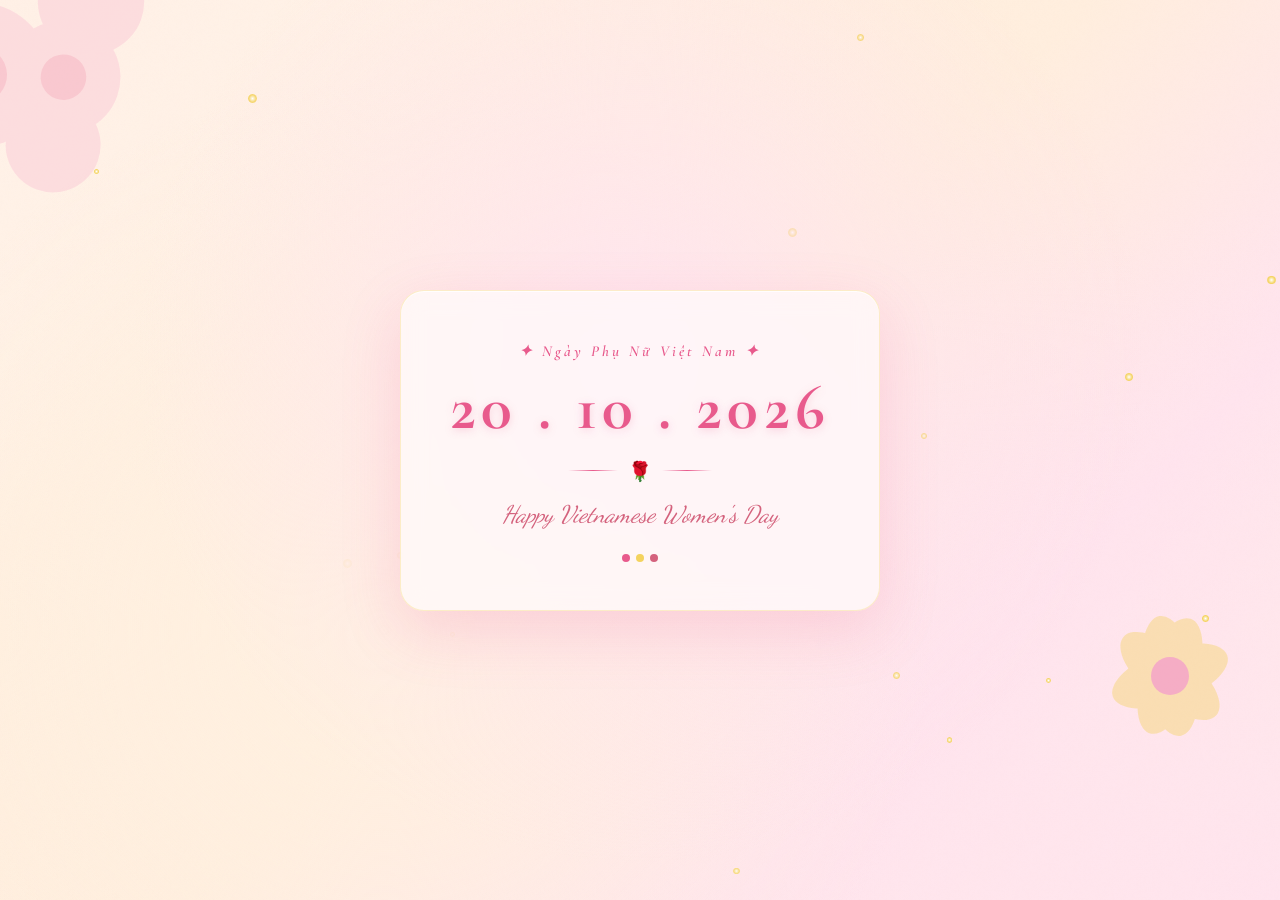
<file: index.html>
<!DOCTYPE html>
<html lang="vi">
<head>
  <meta charset="UTF-8" />
  <meta name="viewport" content="width=device-width, initial-scale=1.0, maximum-scale=1.0, user-scalable=no" />
  <title>Chúc Mừng 20/10 • Ngày Phụ Nữ Việt Nam | Rinva</title>
  <meta name="description" content="Lá thư kỷ niệm Ngày Phụ Nữ Việt Nam 20/10 — gửi đến tất cả phái đẹp Việt Nam những lời chúc tốt đẹp nhất từ trái tim. Mở bó hoa và nhận thiệp chúc mừng dành riêng cho bạn." />
  <meta name="keywords" content="20/10, ngày phụ nữ việt nam, chúc mừng 20 tháng 10, lời chúc 20/10, thiệp 20/10, hoa 20/10, ngày phụ nữ, vietnamese women's day" />
  <meta name="author" content="Rinva" />
  <meta name="robots" content="index, follow" />
  <meta name="theme-color" content="#b7306a" />
  <link rel="canonical" href="https://rin.io.vn" />

  <!-- Open Graph / Facebook -->
  <meta property="og:type" content="website" />
  <meta property="og:url" content="https://rin.io.vn" />
  <meta property="og:title" content="Chúc Mừng 20/10 — Ngày Phụ Nữ Việt Nam | Rinva" />
  <meta property="og:description" content="Lá thư kỷ niệm Ngày Phụ Nữ Việt Nam 20/10. Mở bó hoa và nhận thiệp chúc mừng dành riêng cho bạn — từ Rinva." />
  <meta property="og:image" content="https://rin.io.vn/og-20-10.png" />
  <meta property="og:image:secure_url" content="https://rin.io.vn/og-20-10.png" />
  <meta property="og:image:type" content="image/png" />
  <meta property="og:image:width" content="1536" />
  <meta property="og:image:height" content="1024" />
  <meta property="og:image:alt" content="Thiệp chúc mừng 20/10 — Ngày Phụ Nữ Việt Nam từ Rinva" />
  <meta property="og:site_name" content="Rinva" />
  <meta property="og:locale" content="vi_VN" />

  <!-- Twitter Card -->
  <meta name="twitter:card" content="summary_large_image" />
  <meta name="twitter:url" content="https://rin.io.vn" />
  <meta name="twitter:title" content="Chúc Mừng 20/10 — Ngày Phụ Nữ Việt Nam | Rinva" />
  <meta name="twitter:description" content="Lá thư kỷ niệm Ngày Phụ Nữ Việt Nam 20/10. Mở bó hoa và nhận thiệp chúc mừng dành riêng cho bạn — từ Rinva." />
  <meta name="twitter:image" content="https://rin.io.vn/og-20-10.png" />
  <meta name="twitter:image:alt" content="Thiệp chúc mừng 20/10 — Ngày Phụ Nữ Việt Nam từ Rinva" />

  <!-- Google Fonts -->
  <link rel="preconnect" href="https://fonts.googleapis.com">
  <link rel="preconnect" href="https://fonts.gstatic.com" crossorigin>
  <link href="https://fonts.googleapis.com/css2?family=Cormorant+Garamond:ital,wght@0,500;0,600;0,700;1,500;1,600&family=Dancing+Script:wght@600;700&family=Be+Vietnam+Pro:ital,wght@0,300;0,400;0,500;0,600;0,700;1,400&display=swap" rel="stylesheet">

  <!-- Favicon -->
  <link rel="icon" type="image/png" sizes="any" href="ico.png" />
  <link rel="icon" type="image/png" sizes="32x32" href="ico.png" />
  <link rel="icon" type="image/png" sizes="192x192" href="ico.png" />
  <link rel="shortcut icon" href="ico.png" />
  <link rel="apple-touch-icon" href="ico.png" />
  <link rel="mask-icon" href="ico.png" color="#b7306a" />

  <!-- PWA / Web App -->
  <link rel="manifest" href="site.webmanifest" />
  <meta name="apple-mobile-web-app-title" content="Rinva" />
  <meta name="apple-mobile-web-app-capable" content="yes" />
  <meta name="mobile-web-app-capable" content="yes" />
  <meta name="application-name" content="Rinva" />

  <!-- Schema.org / JSON-LD -->
  <script type="application/ld+json">
  {
    "@context": "https://schema.org",
    "@type": "Event",
    "@id": "https://rin.io.vn/#event",
    "name": "Ngày Phụ Nữ Việt Nam 20/10",
    "alternateName": "Chúc Mừng 20/10 — Ngày Phụ Nữ Việt Nam",
    "description": "Lá thư kỷ niệm Ngày Phụ Nữ Việt Nam 20/10 gửi đến tất cả phái đẹp Việt Nam những lời chúc tốt đẹp nhất từ Rinva.",
    "url": "https://rin.io.vn",
    "startDate": "2026-10-20",
    "endDate": "2026-10-20",
    "eventAttendanceMode": "https://schema.org/OnlineEventAttendanceMode",
    "eventStatus": "https://schema.org/EventScheduled",
    "eventType": "https://schema.org/SocialEvent",
    "isAccessibleForFree": true,
    "inLanguage": "vi-VN",
    "image": {
      "@type": "ImageObject",
      "url": "https://rin.io.vn/og-20-10.png",
      "width": 1536,
      "height": 1024,
      "encodingFormat": "image/png",
      "caption": "Thiệp chúc mừng 20/10 — Ngày Phụ Nữ Việt Nam từ Rinva"
    },
    "thumbnailUrl": "https://rin.io.vn/og-20-10.png",
    "location": {
      "@type": "VirtualLocation",
      "url": "https://rin.io.vn"
    },
    "organizer": {
      "@type": "Organization",
      "@id": "https://rin.io.vn/#organization",
      "name": "Rinva",
      "url": "https://rin.io.vn",
      "logo": {
        "@type": "ImageObject",
        "url": "https://rin.io.vn/ico.png"
      },
      "image": "https://rin.io.vn/ico.png"
    },
    "publisher": {
      "@type": "Organization",
      "name": "Rinva",
      "url": "https://rin.io.vn",
      "logo": {
        "@type": "ImageObject",
        "url": "https://rin.io.vn/ico.png"
      }
    }
  }
  </script>

  <!-- Schema.org: WebSite + Organization (rich result cho Google) -->
  <script type="application/ld+json">
  {
    "@context": "https://schema.org",
    "@type": "WebSite",
    "@id": "https://rin.io.vn/#website",
    "url": "https://rin.io.vn",
    "name": "Rinva",
    "alternateName": "rin.io.vn",
    "description": "Rinva — Chia sẻ những khoảnh khắc và lời chúc tốt đẹp.",
    "inLanguage": "vi-VN",
    "publisher": {
      "@type": "Organization",
      "@id": "https://rin.io.vn/#organization",
      "name": "Rinva",
      "url": "https://rin.io.vn",
      "logo": {
        "@type": "ImageObject",
        "url": "https://rin.io.vn/ico.png"
      }
    },
    "potentialAction": {
      "@type": "SearchAction",
      "target": {
        "@type": "EntryPoint",
        "urlTemplate": "https://rin.io.vn/search?q={search_term_string}"
      },
      "query-input": "required name=search_term_string"
    }
  }
  </script>

  <link rel="stylesheet" href="css/style.css">
</head>
<body>

  <!-- Lớp nền gradient + texture giấy cố định -->
  <div class="paper-bg"></div>

  <!-- Lớp hoa nền trang trí các góc -->
  <div class="bg-flowers" aria-hidden="true"></div>

  <!-- Lớp cánh hoa rơi (SVG particle 2D) -->
  <div id="petals-layer" aria-hidden="true"></div>

  <!-- Lớp sparkle tỏa sáng -->
  <div id="sparkles-layer" aria-hidden="true"></div>

  <!-- ========================================================================
       TRANG 1: SPLASH NGÀY 20/10/2026 (TỰ CHUYỂN SAU 3 GIÂY)
       ======================================================================== -->
  <section id="stage-1" class="stage-screen active">
    <div class="splash-frame">
      <div class="splash-ribbon-top">✦  Ngày Phụ Nữ Việt Nam  ✦</div>
      <h1 class="splash-date">20 . 10 . 2026</h1>
      <div class="splash-divider">
        <span class="divider-line"></span>
        <span class="divider-flower">🌹</span>
        <span class="divider-line"></span>
      </div>
      <p class="splash-subtitle">Happy Vietnamese Women's Day</p>
      <div class="splash-loader"><span></span><span></span><span></span></div>
    </div>
  </section>

  <!-- ========================================================================
       TRANG 2: LỜI MỞ ĐẦU - THƯ GIẤY
       ======================================================================== -->
  <section id="stage-2" class="stage-screen">
    <div class="letter-wrap">
      <div class="letter-paper">
        <div class="letter-corner corner-tl"></div>
        <div class="letter-corner corner-tr"></div>
        <div class="letter-corner corner-bl"></div>
        <div class="letter-corner corner-br"></div>

        <div class="letter-stamp">🌸</div>

        <div class="letter-dear">Gửi người phụ nữ tuyệt vời,</div>

        <p class="letter-line">
          Mỗi mùa thu qua, ngày <strong>20 tháng 10</strong> lại trở thành một dịp đặc biệt
          để chúng ta dừng lại, nhìn về những người phụ nữ đã cho đi không điều kiện —
          bằng tình yêu thương, bằng sự kiên cường, và bằng cả những hy sinh thầm lặng.
        </p>

        <p class="letter-line">
          Trang web nhỏ này là một lá thư gửi đến <em>tất cả phái đẹp Việt Nam</em>,
          như một lời tri ân chân thành nhất mà Rinva muốn gửi gắm.
        </p>

        <p class="letter-line highlight-line">
          Hãy nhấn <strong>Đọc tiếp</strong> để xem những lời chúc ý nghĩa bên trong nhé.
        </p>

        <button id="btn-to-stage-3" class="btn-letter">
          <span>Đọc tiếp</span>
          <span class="btn-arrow">➔</span>
        </button>
      </div>
    </div>
  </section>

  <!-- ========================================================================
       TRANG 3: LỜI CHÚC CHÍNH - 9 ĐOẠN
       ======================================================================== -->
  <section id="stage-3" class="stage-screen">
    <div class="wish-wrapper">

      <header class="wish-header">
        <div class="header-deco left">🌷</div>
        <h2 class="wish-main-title">Gửi Trọn Yêu Thương</h2>
        <div class="header-deco right">🌷</div>
        <p class="wish-main-sub">Những lời chúc từ trái tim — 20.10.2026</p>
      </header>

      <article class="wish-article">

        <p class="wish-paragraph">
          Người phụ nữ Việt Nam — dù ở bất kỳ vai trò nào, người con gái, người chị, người mẹ, hay người bà —
          đều mang trong mình một vẻ đẹp rất riêng: vẻ đẹp của sự <strong>nhẫn nại</strong>,
          của <strong>thủy chung</strong>, và của cả những nghị lực phi thường.
        </p>

        <p class="wish-paragraph">
          Tháng Mười này, khi hoa cúc họa mi nở trắng khắp con đường quê,
          tôi muốn gửi đến bạn lời chúc về một ngày ý nghĩa —
          ngày mà cả thế giới tôn vinh phái đẹp, và nhắc nhở rằng:
          <em>“Phụ nữ xứng đáng được yêu thương mỗi ngày, không chỉ một ngày.”</em>
        </p>

        <blockquote class="wish-quote">
          "Hoa có thể không nở mãi, nhưng vẻ đẹp thì còn đọng lại trong lòng người.
          Cũng như phụ nữ — không cần cố gắng trở nên hoàn hảo, chỉ cần là chính mình."
        </blockquote>

        <p class="wish-paragraph">
          Chúc cho mỗi người phụ nữ Việt đều được <strong>trân trọng</strong> — không chỉ trong ngày hôm nay,
          mà là mỗi ngày trong năm. Chúc cho nụ cười của các bạn luôn rạng rỡ,
          trái tim luôn ấm áp, và giấc mơ của các bạn sẽ luôn được ươm mầm rồi nở hoa.
        </p>

        <p class="wish-paragraph">
          Chúc cho những ai đang mệt mỏi sẽ tìm thấy bình yên;
          những ai đang cô đơn sẽ tìm thấy sự đồng hành;
          và những ai đang yêu — sẽ yêu một cách trọn vẹn nhất.
        </p>

        <p class="wish-paragraph">
          Đừng quên rằng: <strong>bạn là điều tuyệt vời nhất</strong> mà cuộc sống này ban tặng.
          Hãy yêu thương chính mình trước khi yêu thương ai khác.
        </p>

        <p class="wish-paragraph">
          Và nhân ngày 20/10 — ngày của bạn — hãy nhận lấy những bông hoa đẹp nhất,
          như một lời nhắc nhở rằng bạn xứng đáng được yêu thương theo cách tuyệt vời nhất.
        </p>

        <p class="wish-paragraph signature">
          🌸 — Rinva gửi tặng <span class="brand-name">Phái đẹp Việt Nam</span> 🌸
        </p>

      </article>

      <button id="btn-to-stage-4" class="btn-final">
        <span class="btn-final-icon">💐</span>
        <span>Mở Bó Hoa Tặng Bạn</span>
        <span class="btn-arrow">➔</span>
      </button>

    </div>
  </section>

  <!-- ========================================================================
       TRANG 4: CHECK-IN POSTCARD - SHARE & DOWNLOAD
       ======================================================================== -->
  <section id="stage-4" class="stage-screen">

    <!-- Nút Chia sẻ / Lưu ảnh cố định góc trên phải (nằm ngoài khung postcard) -->
    <div class="action-bar-top">
      <button id="btn-download" class="action-btn" type="button" title="Lưu ảnh này về máy">
        <span class="action-icon">⬇</span>
        <span class="action-text">Lưu ảnh</span>
      </button>
      <button id="btn-share" class="action-btn" type="button" title="Chia sẻ với mọi người">
        <span class="action-icon">↗</span>
        <span class="action-text">Chia sẻ</span>
      </button>
    </div>

    <!-- Bộ chọn phong cách postcard PNG (chỉ ảnh hưởng tới ảnh xuất ra) -->
    <div class="style-picker" role="group" aria-label="Chọn phong cách postcard">
      <button type="button" class="style-chip is-active" data-style="magazine" aria-pressed="true" aria-label="Tạp chí sang trọng">
        <span class="style-icon">✨</span>
        <span class="style-name">Tạp chí</span>
      </button>
      <button type="button" class="style-chip" data-style="romantic" aria-pressed="false" aria-label="Lãng mạn cổ điển">
        <span class="style-icon">🌸</span>
        <span class="style-name">Vintage</span>
      </button>
      <button type="button" class="style-chip" data-style="minimal" aria-pressed="false" aria-label="Tối giản hiện đại">
        <span class="style-icon">◻</span>
        <span class="style-name">Minimal</span>
      </button>
    </div>

    <div class="final-stage">

      <div class="final-bg-glow"></div>

      <!-- Tấm postcard để chụp ảnh -->
      <div id="postcard" class="postcard postcard--magazine">

        <!-- Viền ngoài -->
        <div class="postcard-border">
          <span class="corner-deco tl">✿</span>
          <span class="corner-deco tr">✿</span>
          <span class="corner-deco bl">✿</span>
          <span class="corner-deco br">✿</span>

          <!-- Header postcard -->
          <header class="postcard-header">
            <div class="postcard-stamp">🌹</div>
            <div class="postcard-meta">
              <span class="meta-line-1">Happy Vietnamese Women's Day</span>
              <span class="meta-line-2">20 . 10 . 2026</span>
            </div>
            <div class="postcard-tag">
              <span class="tag-dot"></span>
              <span class="tag-text">SPECIAL DAY</span>
            </div>
          </header>

          <!-- Ảnh bó hoa -->
          <div class="postcard-photo">
            <div class="photo-glow"></div>
            <img id="bouquet-img"
                 src="data/mau-hoa-1.png"
                 alt="Bó hoa tặng bạn"
                 class="bouquet-photo"
                 loading="eager"
                 decoding="async"/>
            <div class="photo-caption">
              <span class="caption-icon">✦</span>
              <span>Một bó hoa được kết từ rất nhiều yêu thương</span>
              <span class="caption-icon">✦</span>
            </div>
          </div>

          <!-- Lời chúc + tên người nhận -->
          <div class="postcard-message">
            <p class="postcard-to-label">— Gửi đến —</p>
            <input
              id="recipient-name"
              type="text"
              class="postcard-recipient"
              placeholder="Bấm vào đây để điền tên của bạn"
              maxlength="60"
              aria-label="Tên người nhận"
              spellcheck="false"
            />
            <p class="postcard-wish">
              <span class="wish-icon-left">🌷</span>
              <span>
                Chúc <span id="recipient-display">Một người phụ nữ tuyệt vời</span>
                một ngày 20/10 thật ý nghĩa,
                <br/>
                tràn đầy hoa và yêu thương
              </span>
              <span class="wish-icon-right">🌷</span>
            </p>
          </div>

          <!-- Footer postcard -->
          <footer class="postcard-footer">
            <span class="footer-line"></span>
            <span class="footer-text">Với tất cả yêu thương &amp; trân trọng</span>
            <span class="footer-line"></span>
          </footer>
          <div class="postcard-credit"><strong>Rinva</strong> · <a href="https://rin.io.vn" target="_blank" rel="noopener">rin.io.vn</a></div>
        </div>
      </div>

      <!-- ====== Bộ chọn bó hoa (NGOÀI postcard — không xuất vào PNG) ====== -->
      <div class="bouquet-gallery" role="group" aria-label="Chọn bó hoa">
        <h3 class="gallery-title">
          <span class="gallery-title-icon">💐</span>
          Chọn bó hoa bạn thích
          <span class="gallery-title-icon">💐</span>
        </h3>
        <div class="gallery-grid" id="bouquet-gallery-grid">
          <button type="button" class="bouquet-thumb is-active"
                  data-src="data/mau-hoa-1.png"
                  data-name="Bó hoa pastel hồng"
                  aria-label="Bó hoa pastel hồng">
            <img src="data/mau-hoa-1.png" alt="Bó hoa pastel hồng" loading="lazy" />
            <span class="thumb-label">Pastel Hồng</span>
          </button>
          <button type="button" class="bouquet-thumb"
                  data-src="data/avd.png"
                  data-name="Bó hoa hồng-vàng đậm"
                  aria-label="Bó hoa hồng-vàng đậm">
            <img src="data/avd.png" alt="Bó hoa hồng-vàng đậm" loading="lazy" />
            <span class="thumb-label">Hồng Vàng Đậm</span>
          </button>
          <button type="button" class="bouquet-thumb"
                  data-src="data/avd-6.png"
                  data-name="Bó hoa hồng-xanh có ruy băng"
                  aria-label="Bó hoa hồng-xanh có ruy băng">
            <img src="data/avd-6.png" alt="Bó hoa hồng-xanh có ruy băng" loading="lazy" />
            <span class="thumb-label">Hồng-Xanh</span>
          </button>
          <button type="button" class="bouquet-thumb"
                  data-src="data/hoa_huong_duong.png"
                  data-name="Bó hoa hướng dương"
                  aria-label="Bó hoa hướng dương">
            <img src="data/hoa_huong_duong.png" alt="Bó hoa hướng dương" loading="lazy" />
            <span class="thumb-label">Hướng Dương</span>
          </button>
          <button type="button" class="bouquet-thumb"
                  data-src="data/hoa_tualip.png"
                  data-name="Bó hoa tulip đa sắc"
                  aria-label="Bó hoa tulip đa sắc">
            <img src="data/hoa_tualip.png" alt="Bó hoa tulip đa sắc" loading="lazy" />
            <span class="thumb-label">Tulip Đa Sắc</span>
          </button>
        </div>
        <p class="gallery-hint">Bó hoa bạn chọn sẽ hiển thị trên tấm thiệp khi lưu/chia sẻ ✨</p>
      </div>

      <!-- Nút Chia sẻ / Lưu ảnh lớn phía dưới postcard (mobile-friendly) -->
      <div class="action-bar-bottom">
        <button id="btn-download-2" class="big-action-btn btn-download-main" type="button">
          <span class="big-icon">⬇</span>
          <span>Lưu ảnh</span>
        </button>
        <button id="btn-share-2" class="big-action-btn btn-share-main" type="button">
          <span class="big-icon">↗</span>
          <span>Chia sẻ</span>
        </button>
      </div>

      <button id="btn-restart" class="btn-restart-inline">
        <span>↻</span> Đọc lại từ đầu
      </button>

      <p class="final-footer">— 20.10.2026 • Rinva · <a href="https://rin.io.vn" target="_blank" rel="noopener">rin.io.vn</a> —</p>

    </div>
  </section>

  <script src="js/main.js"></script>
</body>
</html>
</file>
<file: css/style.css>
/* ==========================================================================
   LỄ HỘI 20/10 - STYLE.CSS
   Toàn bộ 2D, gradient giấy, hoa nền, animation mượt.
   Tông hồng-ngà-vàng, không dùng WebGL / 3D.
   ========================================================================== */

:root {
  --col-pink-deep: #e85a8c;
  --col-pink-soft: #f9b9d0;
  --col-pink-light: #ffe4ee;
  --col-gold: #f4d35e;
  --col-cream: #fff8f0;
  --col-paper: #ffeede;
  --col-text: #5a3d4e;
  --col-text-light: #8a6e7d;
  --col-rose: #d4627d;

  --font-display: 'Cormorant Garamond', 'Be Vietnam Pro', serif;
  --font-script: 'Dancing Script', cursive;
  --font-body: 'Be Vietnam Pro', system-ui, sans-serif;

  --transition-smooth: 0.6s cubic-bezier(0.4, 0, 0.2, 1);
}

/* ============================================================
   RESET
   ============================================================ */
* { box-sizing: border-box; margin: 0; padding: 0; }
html, body { width: 100%; min-height: 100%; overflow-x: hidden; }
html { font-size: 16px; scroll-behavior: smooth; }

body {
  font-family: var(--font-body);
  color: var(--col-text);
  background: #fff8f0;
  line-height: 1.6;
  position: relative;
  min-height: 100vh;
}

button { font-family: inherit; cursor: pointer; border: none; background: none; }

input { font-family: inherit; }

/* ============================================================
   LỚP NỀN GRADIENT GIẤY (CỐ ĐỊNH, Z-INDEX THẤP NHẤT)
   ============================================================ */
.paper-bg {
  position: fixed;
  inset: 0;
  z-index: -3;
  background:
    radial-gradient(ellipse at top left, #fff0e6 0%, transparent 50%),
    radial-gradient(ellipse at bottom right, #ffe4ee 0%, transparent 55%),
    linear-gradient(135deg, #fff8f0 0%, #fff0e0 25%, #ffeede 50%, #ffe4ee 75%, #fff0e6 100%);
}

/* Paper texture noise via SVG filter (rất nhẹ) */
.paper-bg::before {
  content: "";
  position: absolute;
  inset: 0;
  background-image: url("data:image/svg+xml,%3Csvg viewBox='0 0 200 200' xmlns='http://www.w3.org/2000/svg'%3E%3Cfilter id='n'%3E%3CfeTurbulence type='fractalNoise' baseFrequency='0.85' numOctaves='2' stitchTiles='stitch'/%3E%3CfeColorMatrix values='0 0 0 0 0.9 0 0 0 0 0.8 0 0 0 0 0.7 0 0 0 0.08 0'/%3E%3C/filter%3E%3Crect width='100%25' height='100%25' filter='url(%23n)'/%3E%3C/svg%3E");
  opacity: 0.4;
  mix-blend-mode: multiply;
  pointer-events: none;
}

/* ============================================================
   LỚP HOA NỀN TRANG TRÍ GÓC
   ============================================================ */
.bg-flowers {
  position: fixed;
  inset: 0;
  z-index: -2;
  pointer-events: none;
  overflow: hidden;
}

.bg-flowers::before,
.bg-flowers::after {
  content: "";
  position: absolute;
  width: 380px;
  height: 380px;
  background-repeat: no-repeat;
  background-size: contain;
  opacity: 0.35;
}

.bg-flowers::before {
  top: -60px;
  left: -60px;
  background-image: url("data:image/svg+xml,%3Csvg xmlns='http://www.w3.org/2000/svg' viewBox='0 0 200 200'%3E%3Cg fill='%23f9b9d0'%3E%3Ccircle cx='40' cy='40' r='38'/%3E%3Ccircle cx='80' cy='60' r='30'/%3E%3Ccircle cx='110' cy='30' r='28'/%3E%3Ccircle cx='60' cy='90' r='25'/%3E%3C/g%3E%3Cg fill='%23e85a8c' opacity='0.6'%3E%3Ccircle cx='40' cy='40' r='15'/%3E%3Ccircle cx='80' cy='60' r='12'/%3E%3C/g%3E%3C/svg%3E");
  transform: rotate(-25deg);
  animation: bgFlowerFloat 12s ease-in-out infinite;
}

.bg-flowers::after {
  bottom: -80px;
  right: -80px;
  background-image: url("data:image/svg+xml,%3Csvg xmlns='http://www.w3.org/2000/svg' viewBox='0 0 200 200'%3E%3Cg fill='%23f4d35e'%3E%3Cellipse cx='100' cy='40' rx='14' ry='32' transform='rotate(20 100 40)'/%3E%3Cellipse cx='100' cy='40' rx='14' ry='32' transform='rotate(70 100 40)'/%3E%3Cellipse cx='100' cy='40' rx='14' ry='32' transform='rotate(130 100 40)'/%3E%3Cellipse cx='100' cy='40' rx='14' ry='32' transform='rotate(170 100 40)'/%3E%3C/g%3E%3Cg fill='%23e85a8c'%3E%3Ccircle cx='100' cy='40' r='10'/%3E%3C/g%3E%3C/svg%3E");
  opacity: 0.4;
  animation: bgFlowerFloat 15s ease-in-out infinite reverse;
}

.bg-flowers > .extra-flower {
  position: absolute;
  width: 180px;
  height: 180px;
  background-size: contain;
  background-repeat: no-repeat;
  opacity: 0.3;
  pointer-events: none;
}

@keyframes bgFlowerFloat {
  0%, 100% { transform: translateY(0) rotate(0deg); }
  50% { transform: translateY(-20px) rotate(5deg); }
}

/* ============================================================
   LỚP CÁNH HOA RƠI (PETALS LAYER)
   ============================================================ */
#petals-layer {
  position: fixed;
  inset: 0;
  z-index: -1;
  pointer-events: none;
  overflow: hidden;
}

.petal {
  position: absolute;
  top: -40px;
  width: 26px;
  height: 26px;
  background-size: contain;
  background-repeat: no-repeat;
  pointer-events: none;
  will-change: transform, opacity;
  animation: petalFall linear infinite;
  filter: drop-shadow(0 1px 2px rgba(0,0,0,0.15));
}

@keyframes petalFall {
  0% {
    transform: translate3d(0, -50px, 0) rotate(0deg);
    opacity: 0;
  }
  10% { opacity: 1; }
  90% { opacity: 1; }
  100% {
    transform: translate3d(var(--drift, 80px), 110vh, 0) rotate(720deg);
    opacity: 0;
  }
}

/* SVG cánh hoa 6 loại */
.petal-rose { background-image: url("data:image/svg+xml,%3Csvg xmlns='http://www.w3.org/2000/svg' viewBox='0 0 40 40'%3E%3Cpath d='M20 5 C15 5 10 10 10 18 C10 28 20 35 20 35 C20 35 30 28 30 18 C30 10 25 5 20 5 Z' fill='%23e85a8c'/%3E%3C/svg%3E"); }
.petal-tulip { background-image: url("data:image/svg+xml,%3Csvg xmlns='http://www.w3.org/2000/svg' viewBox='0 0 40 40'%3E%3Cpath d='M20 6 C12 6 8 14 10 24 C12 32 18 36 20 36 C22 36 28 32 30 24 C32 14 28 6 20 6 Z' fill='%23ff6b6b'/%3E%3C/svg%3E"); }
.petal-peach { background-image: url("data:image/svg+xml,%3Csvg xmlns='http://www.w3.org/2000/svg' viewBox='0 0 40 40'%3E%3Cpath d='M20 5 C14 5 10 10 12 18 C13 28 20 36 20 36 C20 36 27 28 28 18 C30 10 26 5 20 5 Z' fill='%23ffb7c5'/%3E%3C/svg%3E"); }
.petal-gold { background-image: url("data:image/svg+xml,%3Csvg xmlns='http://www.w3.org/2000/svg' viewBox='0 0 40 40'%3E%3Cpath d='M20 5 C15 5 10 10 10 18 C10 28 20 35 20 35 C20 35 30 28 30 18 C30 10 25 5 20 5 Z' fill='%23f4d35e'/%3E%3C/svg%3E"); }
.petal-white { background-image: url("data:image/svg+xml,%3Csvg xmlns='http://www.w3.org/2000/svg' viewBox='0 0 40 40'%3E%3Cpath d='M20 5 C14 5 10 10 12 18 C13 28 20 36 20 36 C20 36 27 28 28 18 C30 10 26 5 20 5 Z' fill='%23fff'/%3E%3C/svg%3E"); }
.petal-lavender { background-image: url("data:image/svg+xml,%3Csvg xmlns='http://www.w3.org/2000/svg' viewBox='0 0 40 40'%3E%3Cpath d='M20 5 C15 5 10 10 10 18 C10 28 20 35 20 35 C20 35 30 28 30 18 C30 10 25 5 20 5 Z' fill='%23c5a3ff'/%3E%3C/svg%3E"); }

/* ============================================================
   LỚP SPARKLE TỎA SÁNG
   ============================================================ */
#sparkles-layer {
  position: fixed;
  inset: 0;
  z-index: 10;
  pointer-events: none;
}

.sparkle {
  position: absolute;
  width: 6px;
  height: 6px;
  background: radial-gradient(circle, #fff 0%, #f4d35e 60%, transparent 100%);
  border-radius: 50%;
  pointer-events: none;
  animation: sparklePulse 2.5s ease-in-out infinite;
}

@keyframes sparklePulse {
  0%, 100% { opacity: 0; transform: scale(0); }
  50% { opacity: 1; transform: scale(1.2); }
}

/* ============================================================
   TRANG - STAGE SCREEN
   ============================================================ */
.stage-screen {
  position: fixed;
  inset: 0;
  display: none;
  align-items: center;
  justify-content: center;
  padding: 2rem 1rem;
  z-index: 5;
}
.stage-screen.active {
  display: flex !important;
  visibility: visible !important;
  opacity: 1 !important;
  z-index: 10 !important;
  animation: stageFadeIn var(--transition-smooth);
  position: fixed !important;
}

@keyframes stageFadeIn {
  from { opacity: 0; transform: scale(0.98); }
  to { opacity: 1; transform: scale(1); }
}

.stage-screen.exiting {
  display: flex !important;
  visibility: visible !important;
  position: fixed !important;
  z-index: 5 !important;
  animation: stageFadeOut var(--transition-smooth) forwards;
}
@keyframes stageFadeOut {
  to { opacity: 0; transform: scale(1.02); }
}

/* Inactive stages */
.stage-screen:not(.active) {
  display: none !important;
  visibility: hidden !important;
  position: absolute !important;
}

/* ============================================================
   TRANG 1: SPLASH
   ============================================================ */
#stage-1 {
  background:
    radial-gradient(circle at 50% 40%, #ffe4ee 0%, transparent 60%),
    radial-gradient(circle at 30% 70%, #fff0e0 0%, transparent 50%);
}

.splash-frame {
  text-align: center;
  padding: 3rem 2.5rem;
  background: rgba(255, 255, 255, 0.6);
  backdrop-filter: blur(12px);
  -webkit-backdrop-filter: blur(12px);
  border-radius: 24px;
  box-shadow:
    0 20px 60px rgba(232, 90, 140, 0.18),
    inset 0 1px 0 rgba(255, 255, 255, 0.8);
  border: 1px solid rgba(244, 211, 94, 0.3);
  max-width: 480px;
  width: 100%;
  animation: splashFloat 4s ease-in-out infinite;
}

@keyframes splashFloat {
  0%, 100% { transform: translateY(0); }
  50% { transform: translateY(-8px); }
}

.splash-ribbon-top {
  font-family: var(--font-display);
  font-style: italic;
  font-size: 0.95rem;
  color: var(--col-pink-deep);
  letter-spacing: 0.2em;
  margin-bottom: 0.8rem;
  font-weight: 600;
}

.splash-date {
  font-family: var(--font-display);
  font-weight: 700;
  font-size: 4rem;
  color: var(--col-pink-deep);
  margin: 0.5rem 0;
  letter-spacing: 0.08em;
  text-shadow: 0 2px 8px rgba(232, 90, 140, 0.25);
  line-height: 1;
}

.splash-divider {
  display: flex;
  align-items: center;
  gap: 0.6rem;
  justify-content: center;
  margin: 1rem auto 0.6rem;
}
.divider-line {
  display: inline-block;
  width: 50px;
  height: 1px;
  background: linear-gradient(90deg, transparent, var(--col-pink-deep), transparent);
}
.divider-flower {
  font-size: 1.2rem;
  animation: dividerSpin 8s linear infinite;
}
@keyframes dividerSpin {
  to { transform: rotate(360deg); }
}

.splash-subtitle {
  font-family: var(--font-script);
  font-size: 1.5rem;
  color: var(--col-rose);
  margin-bottom: 1.2rem;
  font-style: italic;
}

.splash-loader {
  display: flex;
  gap: 0.4rem;
  justify-content: center;
}
.splash-loader span {
  display: inline-block;
  width: 8px;
  height: 8px;
  border-radius: 50%;
  background: var(--col-pink-deep);
  animation: loaderBounce 1.4s ease-in-out infinite;
}
.splash-loader span:nth-child(2) { animation-delay: 0.18s; background: var(--col-gold); }
.splash-loader span:nth-child(3) { animation-delay: 0.36s; background: var(--col-rose); }

@keyframes loaderBounce {
  0%, 80%, 100% { transform: scale(0.5); opacity: 0.4; }
  40% { transform: scale(1.2); opacity: 1; }
}

/* ============================================================
   TRANG 2: LÁ THƯ
   ============================================================ */
.letter-wrap {
  width: 100%;
  max-width: 640px;
  animation: letterRise 0.8s var(--transition-smooth);
}
@keyframes letterRise {
  from { opacity: 0; transform: translateY(40px); }
  to { opacity: 1; transform: translateY(0); }
}

.letter-paper {
  position: relative;
  padding: 3rem 2.8rem;
  background: linear-gradient(135deg, #fff8f0 0%, #fff0e0 100%);
  border-radius: 4px;
  box-shadow:
    0 25px 60px rgba(90, 61, 78, 0.18),
    0 0 0 1px rgba(212, 98, 125, 0.1),
    inset 0 0 80px rgba(232, 90, 140, 0.04);
  border: 1px solid rgba(212, 98, 125, 0.15);
  overflow: hidden;
}

.letter-paper::before {
  content: "";
  position: absolute;
  inset: 0;
  background-image: url("data:image/svg+xml,%3Csvg viewBox='0 0 200 200' xmlns='http://www.w3.org/2000/svg'%3E%3Cfilter id='n'%3E%3CfeTurbulence type='fractalNoise' baseFrequency='1.1' numOctaves='2'/%3E%3CfeColorMatrix values='0 0 0 0 0.85 0 0 0 0 0.75 0 0 0 0 0.65 0 0 0 0.12 0'/%3E%3C/filter%3E%3Crect width='100%25' height='100%25' filter='url(%23n)'/%3E%3C/svg%3E");
  opacity: 0.55;
  pointer-events: none;
  mix-blend-mode: multiply;
}

.letter-paper > * { position: relative; z-index: 1; }

.letter-corner {
  position: absolute;
  width: 50px;
  height: 50px;
  border: 2px solid var(--col-pink-deep);
  opacity: 0.5;
}
.corner-tl { top: 16px; left: 16px; border-right: none; border-bottom: none; }
.corner-tr { top: 16px; right: 16px; border-left: none; border-bottom: none; }
.corner-bl { bottom: 16px; left: 16px; border-right: none; border-top: none; }
.corner-br { bottom: 16px; right: 16px; border-left: none; border-top: none; }

.letter-stamp {
  position: absolute;
  top: 24px;
  right: 28px;
  font-size: 2.2rem;
  transform: rotate(15deg);
  opacity: 0.85;
  filter: drop-shadow(0 2px 3px rgba(0,0,0,0.1));
}

.letter-dear {
  font-family: var(--font-script);
  font-size: 1.7rem;
  color: var(--col-pink-deep);
  margin-bottom: 1.5rem;
  font-weight: 600;
}

.letter-line {
  margin-bottom: 1.2rem;
  font-size: 1.025rem;
  line-height: 1.75;
  color: var(--col-text);
}

.letter-line strong { color: var(--col-pink-deep); font-weight: 600; }
.letter-line em { font-style: italic; color: var(--col-rose); }

.highlight-line {
  margin-top: 1.5rem;
  padding: 0.8rem 1rem;
  background: rgba(244, 211, 94, 0.18);
  border-left: 3px solid var(--col-gold);
  border-radius: 4px;
  font-style: italic;
}

.btn-letter {
  margin-top: 1.5rem;
  padding: 0.85rem 2.2rem;
  background: linear-gradient(135deg, var(--col-pink-deep), var(--col-rose));
  color: white;
  border-radius: 50px;
  font-size: 1rem;
  font-weight: 600;
  letter-spacing: 0.03em;
  display: inline-flex;
  align-items: center;
  gap: 0.6rem;
  box-shadow: 0 8px 22px rgba(232, 90, 140, 0.35);
  transition: all 0.3s ease;
}
.btn-letter:hover {
  transform: translateY(-2px);
  box-shadow: 0 14px 30px rgba(232, 90, 140, 0.45);
}
.btn-arrow {
  display: inline-block;
  transition: transform 0.3s ease;
}
.btn-letter:hover .btn-arrow { transform: translateX(4px); }

/* ============================================================
   TRANG 3: BÀI CHÚC CHÍNH
   ============================================================ */
#stage-3 {
  background:
    radial-gradient(ellipse at top, rgba(255, 228, 238, 0.6) 0%, transparent 70%);
  align-items: flex-start;
  overflow-y: auto;
  padding: 3rem 1.5rem 3rem;
}

.wish-wrapper {
  width: 100%;
  max-width: 720px;
  margin: 0 auto;
  padding: 2.5rem 2rem;
  background: rgba(255, 255, 255, 0.55);
  backdrop-filter: blur(8px);
  -webkit-backdrop-filter: blur(8px);
  border-radius: 16px;
  border: 1px solid rgba(244, 211, 94, 0.3);
  box-shadow: 0 15px 40px rgba(232, 90, 140, 0.12);
}

.wish-header {
  text-align: center;
  margin-bottom: 2.5rem;
  padding-bottom: 1.5rem;
  border-bottom: 1px dashed rgba(232, 90, 140, 0.3);
}

.header-deco {
  display: inline-block;
  font-size: 1.5rem;
  vertical-align: middle;
  margin: 0 0.5rem;
  animation: headerDecoBounce 2.5s ease-in-out infinite;
}
.header-deco.left { animation-delay: 0.2s; }
@keyframes headerDecoBounce {
  0%, 100% { transform: translateY(0) rotate(-5deg); }
  50% { transform: translateY(-5px) rotate(5deg); }
}

.wish-main-title {
  font-family: var(--font-display);
  font-weight: 700;
  font-size: 2.6rem;
  color: var(--col-pink-deep);
  margin: 0.5rem 0 0.6rem;
  letter-spacing: 0.02em;
}

.wish-main-sub {
  font-family: var(--font-script);
  font-size: 1.4rem;
  color: var(--col-rose);
  font-style: italic;
}

.wish-article { margin-top: 2rem; }

.wish-paragraph {
  font-size: 1.05rem;
  line-height: 1.85;
  color: var(--col-text);
  margin-bottom: 1.4rem;
  text-align: justify;
  hyphens: auto;
}
.wish-paragraph strong { color: var(--col-pink-deep); font-weight: 600; }
.wish-paragraph em { font-style: italic; color: var(--col-rose); }

.wish-quote {
  font-family: var(--font-display);
  font-style: italic;
  font-size: 1.25rem;
  line-height: 1.6;
  color: var(--col-pink-deep);
  margin: 2rem 0;
  padding: 1.5rem 1.8rem;
  border-left: 4px solid var(--col-gold);
  background: linear-gradient(90deg, rgba(244, 211, 94, 0.15), rgba(244, 211, 94, 0.05));
  border-radius: 0 8px 8px 0;
  position: relative;
}
.wish-quote::before {
  content: """;
  font-family: var(--font-display);
  font-size: 4rem;
  position: absolute;
  top: -10px;
  left: 8px;
  opacity: 0.18;
  color: var(--col-pink-deep);
  line-height: 1;
}

.wish-paragraph.signature {
  text-align: center;
  margin-top: 2.5rem;
  font-family: var(--font-script);
  font-size: 1.3rem;
  color: var(--col-rose);
}
.brand-name {
  color: var(--col-pink-deep);
  font-weight: 700;
  font-style: normal;
}

.btn-final {
  margin: 2rem auto 0;
  display: flex;
  align-items: center;
  gap: 0.7rem;
  padding: 1.05rem 2.4rem;
  background: linear-gradient(135deg, var(--col-gold) 0%, #ffd166 50%, var(--col-pink-deep) 100%);
  background-size: 200% 200%;
  color: white;
  border-radius: 50px;
  font-size: 1.05rem;
  font-weight: 700;
  letter-spacing: 0.02em;
  box-shadow: 0 12px 30px rgba(232, 90, 140, 0.4);
  transition: all 0.4s ease;
  animation: gradientShift 3s ease infinite;
}
@keyframes gradientShift {
  0%, 100% { background-position: 0% 50%; }
  50% { background-position: 100% 50%; }
}
.btn-final:hover {
  transform: translateY(-3px) scale(1.03);
  box-shadow: 0 18px 40px rgba(232, 90, 140, 0.5);
}
.btn-final-icon { font-size: 1.4rem; }

/* ============================================================
   TRANG 4: TRANG KẾT - BÓ HOA
   ============================================================ */
#stage-4 {
  background:
    radial-gradient(ellipse at center, rgba(255, 228, 238, 0.7) 0%, transparent 65%),
    radial-gradient(ellipse at bottom, rgba(244, 211, 94, 0.2) 0%, transparent 60%);
  align-items: flex-start;
  overflow-y: auto;
  padding: 2rem 1.5rem 2.5rem;
}

.final-stage {
  width: 100%;
  max-width: 720px;
  margin: 0 auto;
  text-align: center;
  position: relative;
}

.final-bg-glow {
  position: absolute;
  top: 80px;
  left: 50%;
  transform: translateX(-50%);
  width: 500px;
  height: 500px;
  background: radial-gradient(circle, rgba(244, 211, 94, 0.4) 0%, transparent 70%);
  filter: blur(60px);
  z-index: -1;
  pointer-events: none;
  animation: glowPulse 4s ease-in-out infinite;
}
@keyframes glowPulse {
  0%, 100% { opacity: 0.6; transform: translateX(-50%) scale(1); }
  50% { opacity: 1; transform: translateX(-50%) scale(1.1); }
}

.final-title {
  font-family: var(--font-display);
  font-weight: 700;
  font-size: 2.4rem;
  color: var(--col-pink-deep);
  margin: 0.5rem 0 0.4rem;
}
.final-subtitle {
  font-family: var(--font-script);
  font-size: 1.3rem;
  color: var(--col-rose);
  margin-bottom: 1.5rem;
  font-style: italic;
}
.final-subtitle strong {
  background: linear-gradient(135deg, var(--col-pink-deep), var(--col-gold));
  -webkit-background-clip: text;
  background-clip: text;
  -webkit-text-fill-color: transparent;
  font-weight: 700;
  font-size: 1.5rem;
}

/* ====================================================================
   STAGE 4 - CHECK-IN POSTCARD (Share / Save)
   ==================================================================== */

/* Stage nền sạch — bỏ hoa nền toàn cục cho giai đoạn này */
.stage-screen#stage-4 {
  background:
    radial-gradient(120% 80% at 50% -10%, #fff5f7 0%, transparent 60%),
    radial-gradient(80% 60% at 50% 110%, #ffe6ec 0%, transparent 70%),
    linear-gradient(180deg, #fff8f5 0%, #fef0f4 100%);
}
.stage-screen#stage-4 .bg-flowers,
.stage-screen#stage-4 #petals-layer,
.stage-screen#stage-4 #sparkles-layer {
  display: none !important;
}

/* Action bar nổi góc trên cùng (desktop) */
.action-bar-top {
  position: fixed;
  top: 20px;
  right: 20px;
  display: flex;
  gap: 0.6rem;
  z-index: 100;
}

/* === Bộ chọn phong cách postcard PNG === */
.style-picker {
  position: fixed;
  top: 80px;
  right: 20px;
  display: flex;
  flex-direction: column;
  gap: 0.45rem;
  z-index: 100;
}

.style-chip {
  display: inline-flex;
  align-items: center;
  gap: 0.5rem;
  padding: 0.55rem 0.95rem;
  border: 1px solid rgba(255, 255, 255, 0.7);
  background: rgba(255, 255, 255, 0.55);
  backdrop-filter: blur(14px) saturate(1.4);
  -webkit-backdrop-filter: blur(14px) saturate(1.4);
  color: var(--col-pink-deep);
  font-size: 0.82rem;
  font-weight: 600;
  border-radius: 999px;
  cursor: pointer;
  box-shadow:
    0 4px 14px -4px rgba(190, 60, 110, 0.25),
    inset 0 0 0 1px rgba(255, 255, 255, 0.5);
  transition: transform 0.25s ease, background 0.25s ease, color 0.25s ease, box-shadow 0.25s ease;
  font-family: var(--font-body);
}

.style-chip:hover {
  background: rgba(255, 255, 255, 0.85);
  transform: translateY(-1px);
  box-shadow:
    0 8px 22px -6px rgba(190, 60, 110, 0.4),
    inset 0 0 0 1px rgba(255, 255, 255, 0.5);
}

.style-chip.is-active {
  background: linear-gradient(135deg, var(--col-pink-deep), var(--col-rose));
  color: #fff;
  border-color: transparent;
  box-shadow:
    0 8px 22px -6px rgba(190, 60, 110, 0.55),
    inset 0 0 0 1px rgba(255, 255, 255, 0.3);
}

.style-icon {
  font-size: 1rem;
  line-height: 1;
}

.style-name {
  letter-spacing: 0.04em;
}

.action-btn {
  display: inline-flex;
  align-items: center;
  gap: 0.45rem;
  padding: 0.6rem 1rem;
  border: 1px solid rgba(255, 255, 255, 0.7);
  background: rgba(255, 255, 255, 0.6);
  backdrop-filter: blur(14px) saturate(1.4);
  -webkit-backdrop-filter: blur(14px) saturate(1.4);
  color: var(--col-pink-deep);
  font-size: 0.88rem;
  font-weight: 600;
  border-radius: 999px;
  cursor: pointer;
  box-shadow:
    0 6px 20px -6px rgba(190, 60, 110, 0.35),
    inset 0 0 0 1px rgba(255, 255, 255, 0.5);
  transition: transform 0.25s ease, background 0.25s ease, color 0.25s ease, box-shadow 0.25s ease;
}

.action-btn:hover {
  background: linear-gradient(135deg, #ff7aae, #c63a72);
  color: #fff;
  transform: translateY(-2px);
  box-shadow: 0 14px 30px -8px rgba(198, 58, 114, 0.55);
}

.action-btn:active {
  transform: translateY(0) scale(0.97);
}

.action-btn.is-success {
  background: linear-gradient(135deg, #4fbf8a, #2f9d6a);
  color: #fff;
  border-color: rgba(255, 255, 255, 0.5);
}

.action-icon {
  display: inline-block;
  font-size: 1rem;
  line-height: 1;
}

/* Container chính */
.final-stage {
  width: 100%;
  max-width: 720px;
  margin: 0 auto;
  padding: 4.5rem 1rem 2rem;
  display: flex;
  flex-direction: column;
  align-items: center;
  gap: 1.4rem;
  position: relative;
  z-index: 2;
}

.final-bg-glow {
  position: absolute;
  top: 0;
  left: 50%;
  width: 540px;
  height: 540px;
  background: radial-gradient(circle, rgba(255, 215, 230, 0.55) 0%, transparent 60%);
  transform: translateX(-50%) translateY(-15%);
  pointer-events: none;
  z-index: 0;
  animation: postcardGlow 6s ease-in-out infinite;
}

@keyframes postcardGlow {
  0%, 100% { opacity: 0.7; transform: translateX(-50%) translateY(-15%) scale(1); }
  50% { opacity: 1; transform: translateX(-50%) translateY(-18%) scale(1.06); }
}

/* === POSTCARD (vùng để chụp ảnh) === */
.postcard {
  width: 100%;
  max-width: 420px;
  background:
    linear-gradient(165deg, #fff8f5 0%, #fff0f5 50%, #fbe6ee 100%);
  border-radius: 22px;
  padding: 14px;
  box-shadow:
    0 30px 80px -20px rgba(190, 60, 110, 0.45),
    0 12px 30px -12px rgba(160, 40, 90, 0.25),
    inset 0 0 0 1px rgba(255, 230, 240, 0.8);
  position: relative;
  z-index: 2;
  animation: postcardFloat 5s ease-in-out infinite;
}

@keyframes postcardFloat {
  0%, 100% { transform: translateY(0) rotate(-0.4deg); }
  50% { transform: translateY(-8px) rotate(0.4deg); }
}

.postcard-border {
  position: relative;
  border: 1.5px dashed rgba(198, 58, 114, 0.45);
  border-radius: 14px;
  padding: 1.2rem 1.1rem 1rem;
  background: rgba(255, 255, 255, 0.45);
}

/* Góc trang trí */
.corner-deco {
  position: absolute;
  font-size: 1.05rem;
  color: #c63a72;
  opacity: 0.85;
  line-height: 1;
}
.corner-deco.tl { top: 8px; left: 12px; }
.corner-deco.tr { top: 8px; right: 12px; }
.corner-deco.bl { bottom: 8px; left: 12px; }
.corner-deco.br { bottom: 8px; right: 12px; }

/* === Header postcard === */
.postcard-header {
  display: flex;
  align-items: center;
  justify-content: space-between;
  gap: 0.6rem;
  padding-bottom: 0.7rem;
  border-bottom: 1px solid rgba(198, 58, 114, 0.18);
  margin-bottom: 0.9rem;
}

.postcard-stamp {
  width: 42px;
  height: 42px;
  border-radius: 10px;
  background: linear-gradient(135deg, #ffd6e0, #ffb3c8);
  display: flex;
  align-items: center;
  justify-content: center;
  font-size: 1.5rem;
  flex-shrink: 0;
  box-shadow:
    inset 0 0 0 2px rgba(255, 255, 255, 0.6),
    0 4px 10px -2px rgba(190, 60, 110, 0.3);
  transform: rotate(-6deg);
}

.postcard-meta {
  flex: 1;
  display: flex;
  flex-direction: column;
  align-items: center;
  line-height: 1.1;
}

.meta-line-1 {
  font-family: var(--font-display);
  font-weight: 600;
  font-size: 1.05rem;
  color: var(--col-pink-deep);
  letter-spacing: 0.04em;
}

.meta-line-2 {
  font-family: var(--font-display);
  font-weight: 700;
  font-size: 1.25rem;
  color: var(--col-rose);
  letter-spacing: 0.12em;
  margin-top: 1px;
}

.postcard-tag {
  display: inline-flex;
  align-items: center;
  gap: 0.4rem;
  padding: 0.4rem 0.75rem;
  background: var(--col-pink-deep);
  color: #fff;
  border-radius: 7px;
  font-size: 0.78rem;
  font-weight: 700;
  letter-spacing: 0.1em;
  flex-shrink: 0;
}

.tag-dot {
  width: 7px;
  height: 7px;
  border-radius: 50%;
  background: #ffd6e0;
  animation: tagPulse 1.5s ease-in-out infinite;
}

@keyframes tagPulse {
  0%, 100% { opacity: 1; transform: scale(1); }
  50% { opacity: 0.6; transform: scale(0.85); }
}

/* === Ảnh bó hoa === */
.postcard-photo {
  position: relative;
  width: 100%;
  aspect-ratio: 1 / 1;
  border-radius: 12px;
  overflow: hidden;
  background: linear-gradient(180deg, #fff5f7 0%, #ffe6ec 100%);
  box-shadow:
    inset 0 0 0 3px rgba(255, 255, 255, 0.85),
    0 12px 28px -8px rgba(190, 60, 110, 0.35);
  isolation: isolate;
}

#bouquet-img {
  width: 100%;
  height: 100%;
  object-fit: cover;
  object-position: center;
  display: block;
}

.photo-glow {
  position: absolute;
  top: -20%;
  left: -10%;
  width: 70%;
  height: 70%;
  background: radial-gradient(circle, rgba(255, 255, 255, 0.6) 0%, transparent 65%);
  pointer-events: none;
  z-index: 1;
  filter: blur(6px);
}

.photo-caption {
  position: absolute;
  left: 12px;
  right: 12px;
  bottom: 12px;
  z-index: 2;
  display: flex;
  align-items: center;
  justify-content: center;
  gap: 0.6rem;
  padding: 0.7rem 1rem;
  background: rgba(40, 12, 25, 0.55);
  color: #fff5f7;
  backdrop-filter: blur(8px);
  -webkit-backdrop-filter: blur(8px);
  border-radius: 999px;
  font-family: var(--font-script);
  font-size: 1.05rem;
  font-style: italic;
  text-align: center;
}

.caption-icon {
  color: #ffd6e0;
  font-size: 0.9rem;
}

/* === Lời chúc + tên người nhận === */
.postcard-message {
  margin-top: 1rem;
  text-align: center;
}

.postcard-to-label {
  font-family: var(--font-script);
  font-style: italic;
  font-size: 1.15rem;
  color: var(--col-rose);
  margin-bottom: 0.3rem;
  letter-spacing: 0.04em;
}

.postcard-recipient {
  width: 100%;
  padding: 0.55rem 0.8rem;
  font-family: var(--font-display);
  font-weight: 700;
  font-size: 1.35rem;
  color: var(--col-pink-deep);
  text-align: center;
  background:
    linear-gradient(180deg, rgba(255, 255, 255, 0.85), rgba(255, 246, 240, 0.85));
  border: 2px solid rgba(244, 211, 94, 0.55);
  border-radius: 14px;
  outline: none;
  transition: all 0.3s ease;
  letter-spacing: 0.02em;
  cursor: text;
}
.postcard-recipient::placeholder {
  color: rgba(232, 90, 140, 0.45);
  font-weight: 500;
  font-style: italic;
  font-size: 1.05rem;
}
.postcard-recipient:not(:placeholder-shown) {
  border-color: var(--col-pink-deep);
}
}

.postcard-recipient:focus {
  border-color: var(--col-pink-deep);
  background: #fff;
  box-shadow: 0 0 0 4px rgba(232, 90, 140, 0.15);
}

#recipient-display {
  color: var(--col-pink-deep);
  font-weight: 700;
  border-bottom: 2px dotted var(--col-pink-deep);
  padding: 0 4px;
}

.postcard-wish {
  margin-top: 0.85rem;
  font-family: var(--font-script);
  font-size: 1.15rem;
  color: var(--col-text);
  line-height: 1.55;
  display: flex;
  align-items: center;
  justify-content: center;
  gap: 0.55rem;
  flex-wrap: wrap;
}

.wish-icon-left, .wish-icon-right {
  font-size: 1.1rem;
  opacity: 0.85;
}

/* === Footer postcard === */
.postcard-footer {
  margin-top: 1rem;
  padding-top: 0.7rem;
  border-top: 1px solid rgba(198, 58, 114, 0.18);
  display: flex;
  align-items: center;
  justify-content: center;
  gap: 0.7rem;
  font-family: var(--font-script);
  font-size: 1.1rem;
  color: var(--col-text-light);
  font-style: italic;
}

.footer-line {
  flex: 0 0 36px;
  height: 1.5px;
  background: linear-gradient(90deg, transparent, rgba(198, 58, 114, 0.5), transparent);
}

/* Credit nhỏ phía dưới footer postcard */
.postcard-credit {
  margin-top: 0.7rem;
  text-align: center;
  font-family: var(--font-body);
  font-size: 0.82rem;
  color: var(--col-text-light);
  letter-spacing: 0.06em;
  opacity: 0.85;
}
.postcard-credit a {
  color: inherit;
  text-decoration: none;
  border-bottom: 1px dotted currentColor;
  transition: color 0.2s, opacity 0.2s;
}
.postcard-credit a:hover {
  color: var(--col-accent);
  opacity: 1;
}

/* === Action bar lớn phía dưới postcard === */
.action-bar-bottom {
  display: flex;
  gap: 0.85rem;
  justify-content: center;
  width: 100%;
  max-width: 420px;
}

.big-action-btn {
  flex: 1;
  display: inline-flex;
  align-items: center;
  justify-content: center;
  gap: 0.55rem;
  padding: 0.95rem 1.4rem;
  border: none;
  border-radius: 14px;
  font-family: var(--font-display);
  font-weight: 700;
  font-size: 1.05rem;
  cursor: pointer;
  position: relative;
  overflow: hidden;
  transition: transform 0.25s ease, box-shadow 0.25s ease, filter 0.25s ease;
  color: #fff;
}

.big-action-btn::before {
  content: "";
  position: absolute;
  inset: 0;
  background: linear-gradient(120deg, transparent 30%, rgba(255, 255, 255, 0.4), transparent 70%);
  transform: translateX(-100%);
  transition: transform 0.7s ease;
}

.big-action-btn:hover::before {
  transform: translateX(100%);
}

.btn-download-main {
  background: linear-gradient(135deg, #4fbf8a 0%, #2f9d6a 100%);
  box-shadow:
    0 10px 24px -6px rgba(47, 157, 106, 0.5),
    inset 0 0 0 1px rgba(255, 255, 255, 0.2);
}

.btn-share-main {
  background: linear-gradient(135deg, #c63a72 0%, #ff7aae 100%);
  box-shadow:
    0 10px 24px -6px rgba(198, 58, 114, 0.5),
    inset 0 0 0 1px rgba(255, 255, 255, 0.2);
}

.big-action-btn:hover {
  transform: translateY(-3px);
  filter: saturate(1.1);
}

.big-action-btn:active {
  transform: translateY(0) scale(0.98);
}

.big-action-btn.is-success {
  filter: hue-rotate(0deg) saturate(1.5) brightness(1.05);
}

.big-icon {
  display: inline-block;
  font-size: 1.15rem;
  line-height: 1;
}

/* === Restart inline === */
.btn-restart-inline {
  background: transparent;
  border: 1px dashed rgba(198, 58, 114, 0.45);
  color: var(--col-rose);
  padding: 0.55rem 1.2rem;
  font-size: 0.88rem;
  font-weight: 500;
  border-radius: 999px;
  cursor: pointer;
  display: inline-flex;
  align-items: center;
  gap: 0.4rem;
  transition: all 0.3s ease;
  font-family: var(--font-body);
}

.btn-restart-inline:hover {
  border-style: solid;
  background: rgba(255, 255, 255, 0.6);
  color: var(--col-pink-deep);
}

.final-footer {
  font-family: var(--font-script);
  color: var(--col-text-light);
  font-style: italic;
  font-size: 0.95rem;
  margin-top: 0.4rem;
  text-align: center;
  letter-spacing: 0.04em;
}
.final-footer a {
  color: inherit;
  text-decoration: none;
  border-bottom: 1px dotted currentColor;
  transition: color 0.2s;
}
.final-footer a:hover {
  color: var(--col-accent);
}

/* === Toast thông báo === */
.postcard-toast {
  position: fixed;
  bottom: 30px;
  left: 50%;
  transform: translateX(-50%) translateY(20px);
  background: rgba(40, 12, 25, 0.9);
  color: #fff5f7;
  padding: 0.85rem 1.4rem;
  border-radius: 999px;
  font-size: 0.95rem;
  font-weight: 500;
  box-shadow: 0 12px 30px -8px rgba(0, 0, 0, 0.3);
  display: flex;
  align-items: center;
  gap: 0.55rem;
  opacity: 0;
  pointer-events: none;
  z-index: 200;
  transition: opacity 0.35s ease, transform 0.35s cubic-bezier(0.34, 1.56, 0.64, 1);
  backdrop-filter: blur(8px);
  -webkit-backdrop-filter: blur(8px);
}

.postcard-toast.show {
  opacity: 1;
  transform: translateX(-50%) translateY(0);
}

.postcard-toast .toast-icon {
  font-size: 1.1rem;
}


/* ============================================================
   RESPONSIVE
   ============================================================ */
@media (max-width: 640px) {
  .splash-date { font-size: 3.2rem; }
  .splash-subtitle { font-size: 1.2rem; }
  .letter-paper { padding: 2rem 1.5rem; }
  .letter-dear { font-size: 1.4rem; }
  .wish-wrapper { padding: 1.5rem 1rem; }
  .wish-main-title { font-size: 1.9rem; }
  .wish-main-sub { font-size: 1.1rem; }
  .wish-paragraph { font-size: 0.97rem; }

  /* Postcard mobile */
  .action-bar-top { top: 12px; right: 12px; gap: 0.4rem; }
  .action-btn { padding: 0.5rem 0.7rem; font-size: 0; gap: 0; width: 38px; height: 38px; justify-content: center; }
  .action-btn .action-text { display: none; }
  .action-btn .action-icon { font-size: 1.1rem; }
  .final-stage { padding: 4rem 0.8rem 1.5rem; gap: 1.1rem; }
  .postcard { max-width: 100%; }
  .postcard-border { padding: 1rem 0.9rem 0.85rem; }
  .postcard-recipient { font-size: 1.15rem; padding: 0.5rem 0.6rem; }
  .postcard-wish { font-size: 1.05rem; }
  .postcard-to-label { font-size: 1.05rem; }
  .photo-caption { font-size: 0.95rem; }
  .postcard-footer { font-size: 1rem; }
  .meta-line-1 { font-size: 0.95rem; }
  .meta-line-2 { font-size: 1.1rem; }
  .action-bar-bottom { max-width: 100%; gap: 0.6rem; }
  .big-action-btn { padding: 0.85rem 1rem; font-size: 0.95rem; }
  .final-footer { font-size: 0.85rem; }
  .style-picker { top: 70px; right: 12px; gap: 0.35rem; }
  .style-chip { padding: 0.45rem 0.75rem; font-size: 0.75rem; }
}

/* ============================================================
   BỘ CHỌN BÓ HOA (gallery ngoài postcard — không xuất PNG)
   ============================================================ */
.bouquet-gallery {
  margin: 1.25rem auto 0.5rem;
  max-width: 720px;
  width: 100%;
  padding: 1rem 1.25rem 1.25rem;
  background: rgba(255, 255, 255, 0.7);
  backdrop-filter: blur(8px);
  -webkit-backdrop-filter: blur(8px);
  border: 1.5px dashed rgba(232, 90, 140, 0.45);
  border-radius: 18px;
  box-shadow: 0 10px 30px rgba(232, 90, 140, 0.1);
}

.gallery-title {
  font-family: var(--font-display);
  font-weight: 700;
  font-size: 1.15rem;
  color: var(--col-pink-deep);
  text-align: center;
  margin: 0 0 0.85rem;
  display: flex;
  align-items: center;
  justify-content: center;
  gap: 0.5rem;
  letter-spacing: 0.04em;
}

.gallery-title-icon {
  font-size: 1.2rem;
  filter: drop-shadow(0 1px 1px rgba(232, 90, 140, 0.3));
}

.gallery-grid {
  display: grid;
  grid-template-columns: repeat(auto-fit, minmax(120px, 1fr));
  gap: 0.75rem;
}

.bouquet-thumb {
  position: relative;
  display: flex;
  flex-direction: column;
  align-items: center;
  padding: 8px;
  background: linear-gradient(180deg, #fff8f5, #ffeef4);
  border: 2px solid transparent;
  border-radius: 14px;
  cursor: pointer;
  transition: transform 0.25s ease, border-color 0.25s ease,
    box-shadow 0.25s ease, background 0.25s ease;
  overflow: hidden;
}

.bouquet-thumb img {
  width: 100%;
  aspect-ratio: 1 / 1;
  object-fit: cover;
  border-radius: 10px;
  display: block;
  background: #fff5f7;
  transition: transform 0.4s ease;
}

.bouquet-thumb .thumb-label {
  margin-top: 6px;
  font-family: var(--font-body);
  font-size: 0.78rem;
  font-weight: 600;
  color: var(--col-text);
  text-align: center;
  line-height: 1.2;
}

.bouquet-thumb:hover {
  transform: translateY(-3px);
  border-color: var(--col-pink-soft);
  box-shadow: 0 6px 16px rgba(232, 90, 140, 0.18);
}

.bouquet-thumb:hover img {
  transform: scale(1.06);
}

.bouquet-thumb:focus-visible {
  outline: none;
  border-color: var(--col-pink-deep);
  box-shadow: 0 0 0 3px rgba(232, 90, 140, 0.3);
}

.bouquet-thumb.is-active {
  background: linear-gradient(180deg, #ffeef4, #ffe0ea);
  border-color: var(--col-pink-deep);
  box-shadow: 0 6px 20px rgba(232, 90, 140, 0.35);
}

.bouquet-thumb.is-active::before {
  content: '✓';
  position: absolute;
  top: 6px;
  right: 6px;
  width: 22px;
  height: 22px;
  background: var(--col-pink-deep);
  color: #fff;
  border-radius: 50%;
  display: flex;
  align-items: center;
  justify-content: center;
  font-size: 0.75rem;
  font-weight: 700;
  z-index: 2;
  box-shadow: 0 2px 6px rgba(0,0,0,0.2);
}

.bouquet-thumb.is-active .thumb-label {
  color: var(--col-pink-deep);
}

.gallery-hint {
  margin: 0.85rem 0 0;
  text-align: center;
  font-size: 0.82rem;
  color: var(--col-text-light);
  font-style: italic;
}

@media (max-width: 600px) {
  .bouquet-gallery { padding: 0.75rem 0.85rem 1rem; }
  .gallery-title { font-size: 1rem; }
  .gallery-grid { grid-template-columns: repeat(auto-fit, minmax(95px, 1fr)); gap: 0.5rem; }
  .bouquet-thumb .thumb-label { font-size: 0.7rem; }
}
@media (prefers-reduced-motion: reduce) {
  *, *::before, *::after {
    animation-duration: 0.01ms !important;
    animation-iteration-count: 1 !important;
  }
  .petal { display: none; }
}

/* ============================================================
   POSTCARD STYLE VARIANTS
   Class trên #postcard đổi (postcard--magazine | postcard--romantic
   | postcard--minimal) sẽ áp dụng 1 trong 3 layout hoàn toàn
   độc lập bên dưới. Phần postcard chung (size, animation) ở
   trên vẫn được giữ nguyên cho cả 3 style.
   ============================================================ */

/* ---- Magazine: header lớn → ảnh vuông gold border → lời chúc → footer ---- */
.postcard--magazine {
  background:
    linear-gradient(165deg, #fff6f8 0%, #ffeef3 50%, #fde0ea 100%);
  padding: 20px;
  border-radius: 26px;
}

.postcard--magazine .postcard-border {
  border: 2px dashed rgba(198, 58, 114, 0.45);
  border-radius: 18px;
  padding: 1.1rem 1rem 1rem;
}

.postcard--magazine .postcard-header {
  display: flex;
  align-items: center;
  justify-content: space-between;
  gap: 0.6rem;
  padding-bottom: 0.6rem;
  margin-bottom: 0.85rem;
}

.postcard--magazine .postcard-stamp {
  width: 48px; height: 48px; border-radius: 12px;
  font-size: 1.7rem;
}
.postcard--magazine .meta-line-1 { font-size: 1.1rem; }
.postcard--magazine .meta-line-2 { font-size: 1.35rem; margin-top: 2px; }
.postcard--magazine .postcard-tag { padding: 0.4rem 0.75rem; font-size: 0.78rem; }

.postcard--magazine .postcard-photo {
  border-radius: 14px;
  box-shadow:
    inset 0 0 0 3px rgba(255, 255, 255, 0.85),
    0 12px 28px -8px rgba(190, 60, 110, 0.35);
}
.postcard--magazine .photo-caption {
  font-size: 1.05rem; padding: 0.7rem 1rem;
}

.postcard--magazine .postcard-to-label { font-size: 1.15rem; margin-bottom: 0.3rem; }
.postcard--magazine .postcard-recipient { font-size: 1.45rem; padding: 0.55rem 0.8rem; }
.postcard--magazine .postcard-wish { font-size: 1.15rem; margin-top: 0.85rem; line-height: 1.55; }
.postcard--magazine .wish-icon-left, .postcard--magazine .wish-icon-right { font-size: 1.1rem; }

.postcard--magazine .postcard-footer {
  margin-top: 1rem; padding-top: 0.7rem;
  border-top: 1px solid rgba(198, 58, 114, 0.18);
  font-size: 1.1rem; gap: 0.7rem;
}

/* ---- Romantic: tone kem/hồng đất, ribbon + polaroid nghiêng ---- */
.postcard--romantic {
  background: linear-gradient(170deg, #fbf0e6 0%, #f6e3d3 55%, #efd2c0 100%);
  padding: 18px;
  border-radius: 26px;
}

/* Ẩn phần không dùng trong Romantic */
.postcard--romantic .postcard-header,
.postcard--romantic .postcard-tag,
.postcard--romantic .postcard-stamp,
.postcard--romantic .postcard-footer {
  display: none !important;
}

/* Ribbon date ở top */
.postcard--romantic::before {
  content: "20  ·  10  ·  2026";
  display: flex;
  align-items: center;
  justify-content: center;
  margin: -6px auto 14px;
  width: calc(100% - 24px);
  height: 56px;
  background: linear-gradient(180deg, #8b3a52 0%, #6b2738 100%);
  color: #fff5ec;
  font-family: var(--font-display);
  font-style: italic;
  font-weight: 600;
  font-size: 1.45rem;
  letter-spacing: 0.12em;
  border-radius: 8px;
  box-shadow: 0 6px 16px -4px rgba(107, 39, 56, 0.45);
  position: relative;
}
/* Đuôi ribbon */
.postcard--romantic::after {
  content: "";
  position: absolute;
  top: 64px; left: 50%;
  transform: translateX(-50%);
  width: calc(100% - 60px);
  height: 4px;
  background:
    linear-gradient(90deg, transparent 0%, transparent 4%, #8b3a52 4%, #6b2738 96%, transparent 96%, transparent 100%);
  border-radius: 0 0 4px 4px;
}

/* Subtitle dưới ribbon */
.postcard--romantic .postcard-border::before {
  content: "— Vietnamese Women's Day —";
  display: block;
  text-align: center;
  font-family: var(--font-script);
  font-style: italic;
  font-size: 1rem;
  color: #8b3a52;
  margin: 4px 0 14px;
}

/* Khung postcard romantic: viền ren */
.postcard--romantic .postcard-border {
  border: 2px solid rgba(140, 70, 50, 0.55);
  border-radius: 16px;
  padding: 16px 14px 14px;
  background: rgba(255, 247, 236, 0.5);
  position: relative;
}

/* Polaroid nghiêng */
.postcard--romantic .postcard-photo {
  transform: rotate(-3deg);
  border-radius: 8px;
  padding: 10px 10px 26px;
  background: #fffaf0;
  aspect-ratio: 1 / 1;
  box-shadow:
    inset 0 0 0 2px rgba(140, 70, 50, 0.4),
    0 14px 30px -10px rgba(80, 40, 30, 0.4);
}
.postcard--romantic #bouquet-img { border-radius: 4px; }
.postcard--romantic .photo-caption {
  position: absolute;
  left: 0; right: 0; bottom: 4px;
  background: transparent;
  backdrop-filter: none;
  font-size: 0.95rem;
  color: #8b3a52;
  font-style: italic;
  font-family: var(--font-script);
  padding: 0;
}

/* Lời chúc — quote box */
.postcard--romantic .postcard-message { margin-top: 1.2rem; text-align: center; }
.postcard--romantic .postcard-to-label { font-size: 1.15rem; color: #6b2738; margin-bottom: 0.3rem; }
.postcard--romantic .postcard-recipient {
  font-size: 1.55rem;
  background: linear-gradient(180deg, rgba(255, 247, 236, 0.95), rgba(248, 228, 210, 0.95));
  border: 2px solid #8b3a52;
  border-radius: 12px;
  color: #6b2738;
}
.postcard--romantic .postcard-recipient:focus {
  border-color: #8b3a52;
  background: #fff7ec;
  box-shadow: 0 0 0 4px rgba(139, 58, 82, 0.18);
}
.postcard--romantic .postcard-recipient::placeholder {
  color: rgba(139, 58, 82, 0.5);
}
.postcard--romantic .postcard-wish {
  margin-top: 0.85rem;
  font-size: 1.05rem;
  color: #5a2030;
  line-height: 1.5;
  gap: 0.5rem;
}
.postcard--romantic .wish-icon-left, .postcard--romantic .wish-icon-right { font-size: 1.05rem; }

/* Ribbon footer cho Romantic */
.postcard--romantic .postcard-message::after {
  content: "Với tất cả yêu thương & trân trọng";
  display: block;
  margin-top: 1rem;
  padding: 12px 14px;
  background: linear-gradient(180deg, #8b3a52 0%, #6b2738 100%);
  color: #fff5ec;
  font-family: var(--font-script);
  font-style: italic;
  font-size: 1.1rem;
  border-radius: 8px;
  letter-spacing: 0.04em;
  box-shadow: 0 6px 16px -4px rgba(107, 39, 56, 0.45);
  text-align: center;
}

/* ---- Minimal: tone trắng ngà, accent strip, typography lớn ---- */
.postcard--minimal {
  background: #fbfbfb;
  padding: 0;
  border-radius: 22px;
  overflow: hidden;
  position: relative;
}

/* Accent strip trái */
.postcard--minimal::before {
  content: "";
  position: absolute;
  left: 0; top: 0; bottom: 0;
  width: 10px;
  background: linear-gradient(180deg, #e85a8c 0%, #c63a72 100%);
}

/* Ẩn phần không dùng */
.postcard--minimal .postcard-header,
.postcard--minimal .postcard-tag,
.postcard--minimal .postcard-stamp,
.postcard--minimal .postcard-footer {
  display: none !important;
}

/* Eyebrow trên cùng */
.postcard--minimal .postcard-border::before {
  content: "20 . 10 . 2026  ·  SPECIAL DAY";
  display: block;
  font-family: var(--font-body);
  font-weight: 600;
  font-size: 0.95rem;
  color: #e85a8c;
  letter-spacing: 0.12em;
  margin: 0 0 12px;
  padding: 18px 26px 0 30px;
}

/* Border rỗng */
.postcard--minimal .postcard-border {
  border: none;
  border-radius: 0;
  padding: 0 26px 24px 30px;
  background: transparent;
}

/* Title lớn kiểm tra 3 dòng — dùng meta-line-1 làm title chính */
.postcard--minimal .postcard-header {
  display: block !important;
  padding: 0;
  margin: 0 0 16px;
  border: none;
  /* dùng ::before/::after không cần — chỉ cần title hiển thị lớn */
}
.postcard--minimal .postcard-meta {
  display: block;
  text-align: left;
  padding: 0 26px 0 30px;
}
.postcard--minimal .meta-line-1 {
  display: block;
  font-family: var(--font-display);
  font-weight: 700;
  font-size: 2.4rem;
  color: #1a1a1a;
  line-height: 1.1;
  margin: 0 0 4px;
}
.postcard--minimal .meta-line-2 {
  display: block;
  font-family: var(--font-display);
  font-style: italic;
  font-weight: 700;
  font-size: 2.4rem;
  color: #e85a8c;
  line-height: 1.1;
  margin: 0;
}
.postcard--minimal .postcard-photo {
  margin: 0 0 12px;
  border-radius: 12px;
  aspect-ratio: 16 / 10;
  box-shadow: 0 8px 24px -10px rgba(0, 0, 0, 0.18);
  width: calc(100% - 56px);
  margin-left: 30px;
}
.postcard--minimal .photo-caption {
  position: relative;
  left: auto; right: auto; bottom: auto;
  background: transparent;
  backdrop-filter: none;
  color: #888;
  font-family: var(--font-script);
  font-style: italic;
  font-size: 0.95rem;
  padding: 0 0 0 30px;
  margin-top: -4px;
}
.postcard--minimal .postcard-message {
  margin-top: 16px;
  padding: 0 30px;
  text-align: left;
}
.postcard--minimal .postcard-to-label {
  font-family: var(--font-body);
  font-weight: 600;
  font-size: 0.95rem;
  color: #e85a8c;
  letter-spacing: 0.15em;
  margin: 0 0 8px;
  text-transform: uppercase;
}
.postcard--minimal .postcard-recipient {
  font-family: var(--font-display);
  font-weight: 700;
  font-size: 1.95rem;
  color: #1a1a1a;
  background: transparent;
  border: none;
  border-bottom: 2px solid rgba(0,0,0,.12);
  border-radius: 0;
  padding: 0 0 8px;
  text-align: left;
}
.postcard--minimal .postcard-recipient:focus {
  border-bottom-color: #e85a8c;
  background: transparent;
  box-shadow: none;
}
.postcard--minimal .postcard-recipient::placeholder {
  color: rgba(0,0,0,0.35);
  font-style: italic;
  font-size: 1.5rem;
}
.postcard--minimal .postcard-wish {
  margin-top: 14px;
  font-family: var(--font-script);
  font-style: italic;
  font-size: 1.35rem;
  color: #444;
  line-height: 1.45;
  gap: 0;
  justify-content: flex-start;
}
.postcard--minimal .wish-icon-left, .postcard--minimal .wish-icon-right { display: none; }

/* Footer cho Minimal */
.postcard--minimal .postcard-border::after {
  content: "VỚI TẤT CẢ YÊU THƯƠNG & TRÂN TRỌNG";
  display: block;
  font-family: var(--font-body);
  font-weight: 600;
  font-size: 0.85rem;
  color: #e85a8c;
  letter-spacing: 0.18em;
  text-transform: uppercase;
  margin: 28px 0 0;
  padding: 0 0 24px 30px;
  position: relative;
}
.postcard--minimal .postcard-border::after::before {
  content: "";
  display: block;
  width: 60px;
  height: 2px;
  background: #e85a8c;
  margin: 0 0 10px;
}

/* ---- Animation fade khi đổi style ---- */
.postcard { transition: background 0.5s ease, padding 0.5s ease, border-radius 0.5s ease; }
.postcard-header, .postcard-photo, .postcard-message, .postcard-footer {
  transition: padding 0.4s ease, margin 0.4s ease, font-size 0.4s ease, color 0.4s ease;
}

@media (max-width: 600px) {
  .postcard--magazine { padding: 14px; }
  .postcard--romantic { padding: 14px; }
  .postcard--romantic .postcard-photo { transform: rotate(-2deg) scale(0.97); }
  .postcard--minimal .meta-line-1,
  .postcard--minimal .meta-line-2 { font-size: 1.85rem; }
  .postcard--minimal .postcard-photo { width: calc(100% - 40px); margin-left: 22px; }
  .postcard--minimal .postcard-meta,
  .postcard--minimal .postcard-border::before,
  .postcard--minimal .photo-caption,
  .postcard--minimal .postcard-message,
  .postcard--minimal .postcard-border::after { padding-left: 22px; padding-right: 18px; }
}
</file>
